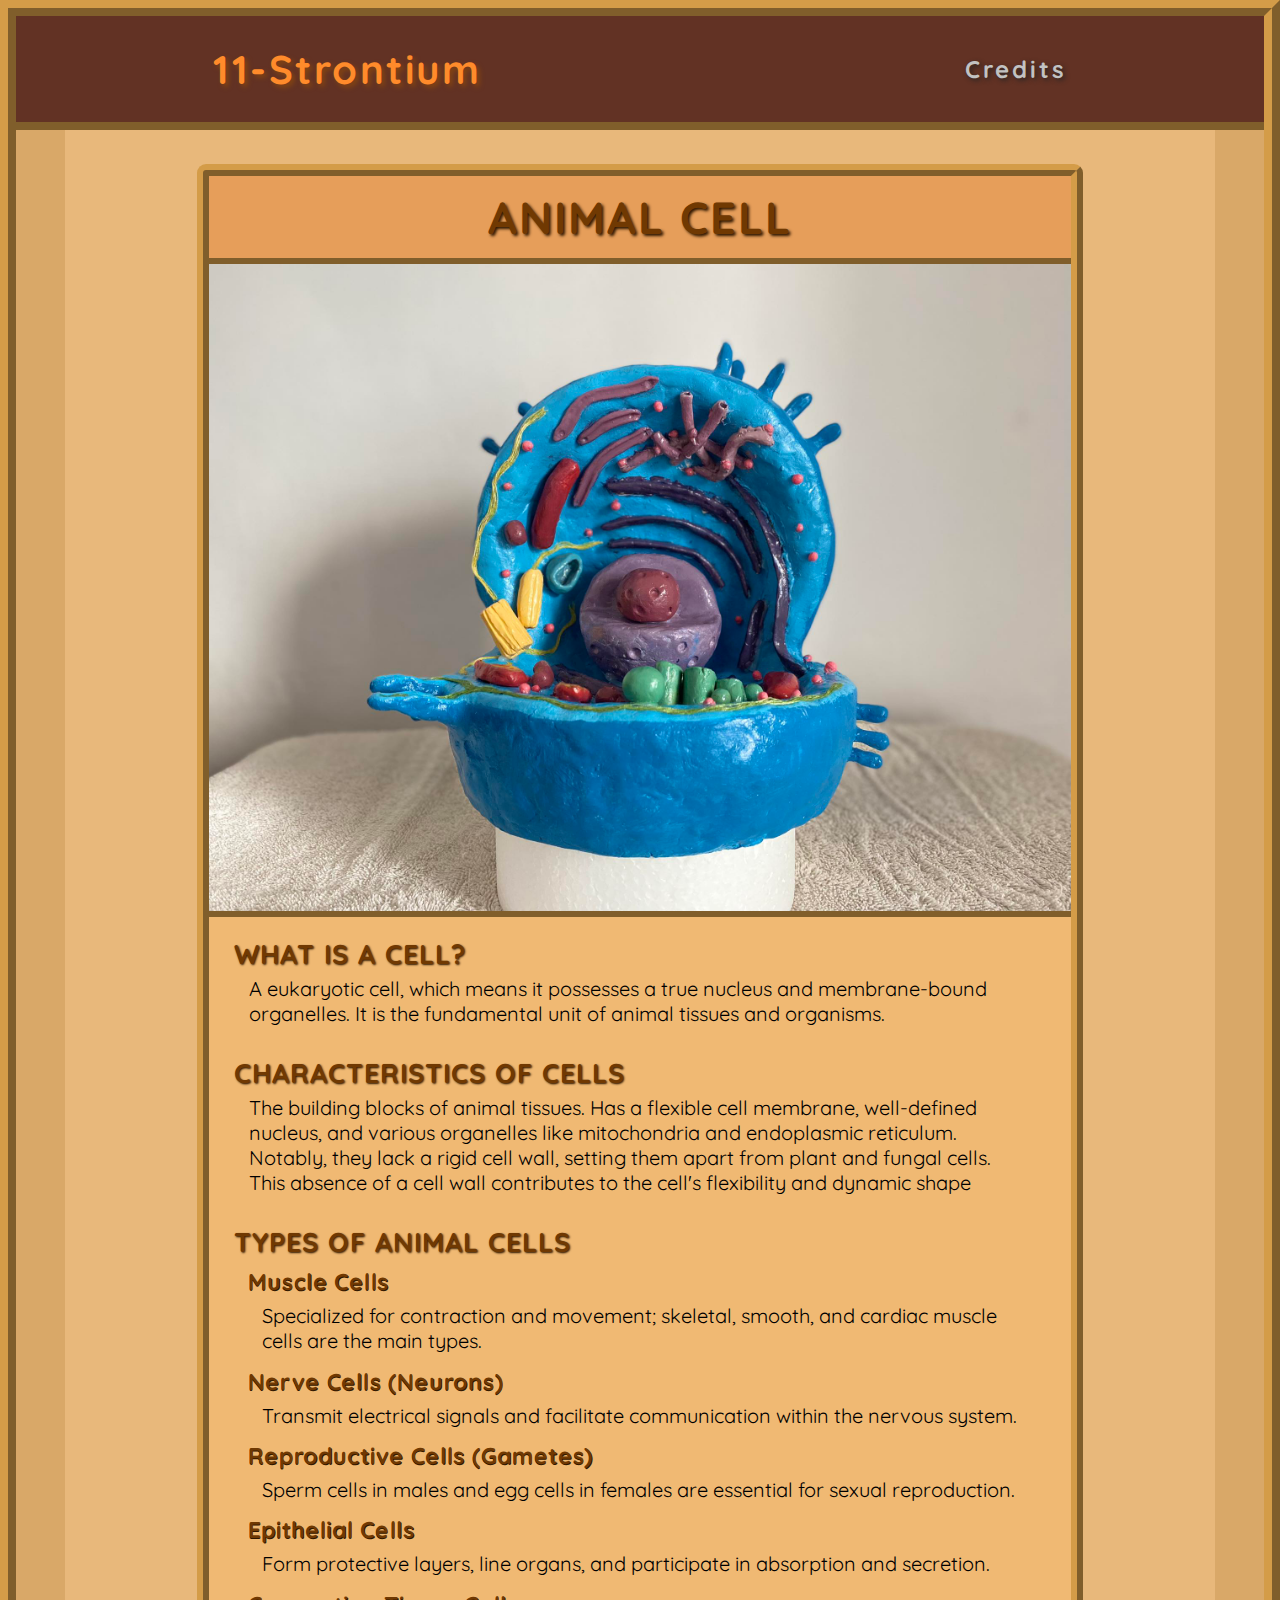
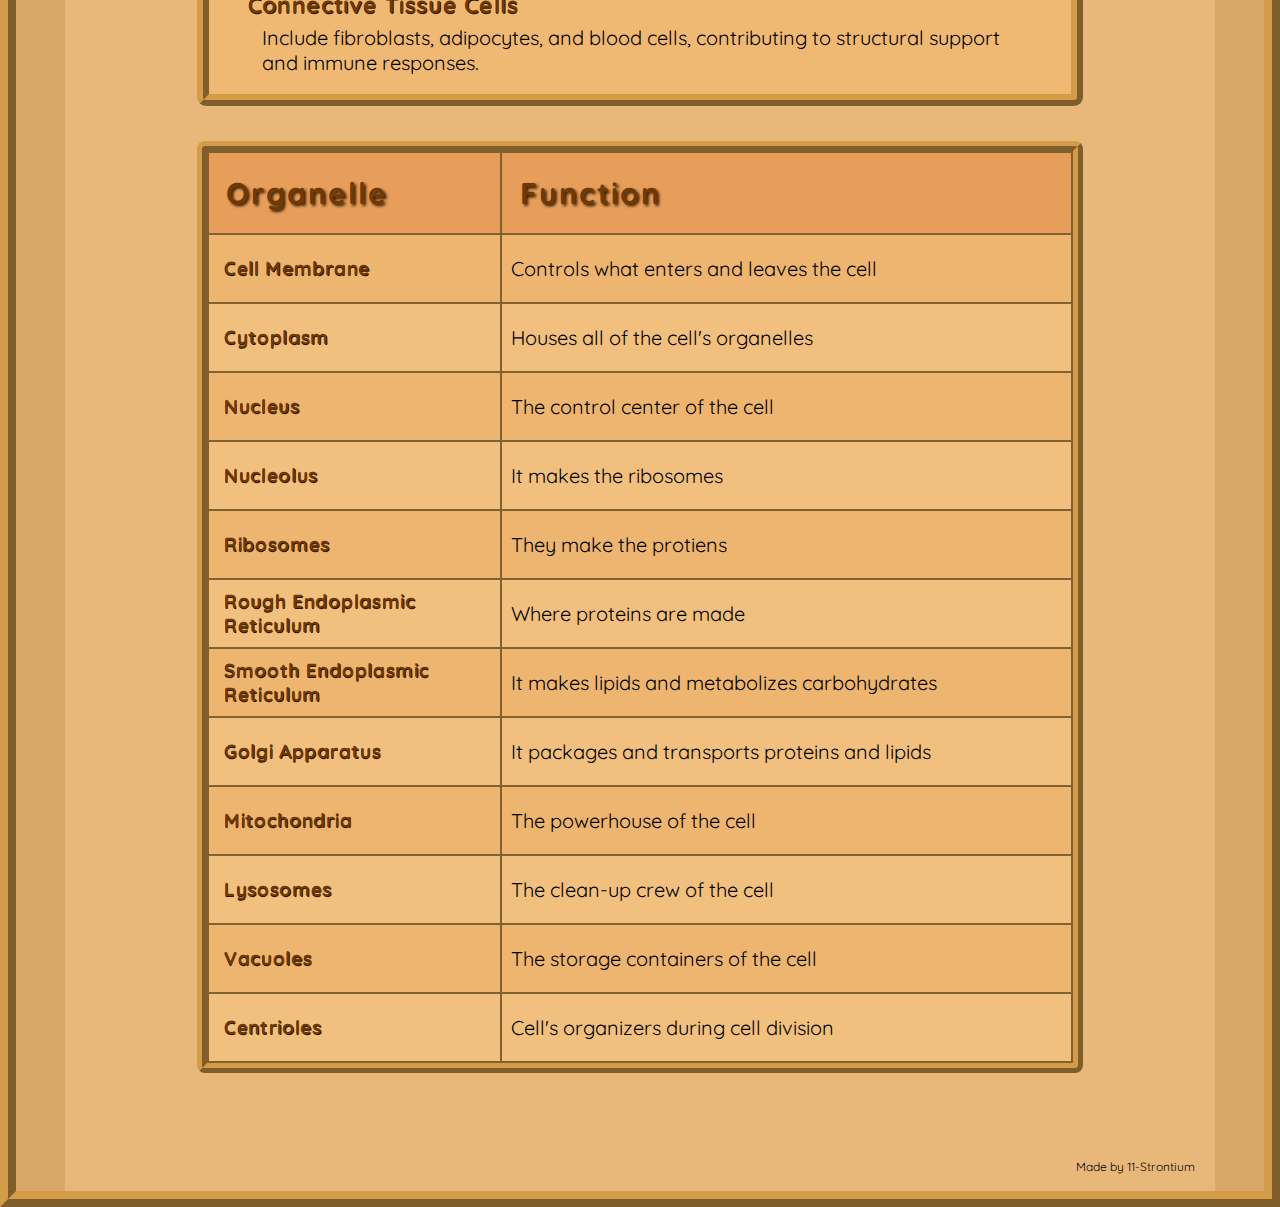
<file: index.html>
<!DOCTYPE html>
<html>
<head>
	<meta charset="utf-8">
	<meta name="viewport" content="width=device-width, initial-scale=1">
	<title>Animal Cell Website</title>
	<style type="text/css">@import url('https://fonts.googleapis.com/css2?family=Quicksand:wght@300;400;500&display=swap');</style>
	<link rel="stylesheet" href="Styles.css">
	<link rel="icon" href="img/Icon.ico">
	<script src="Script.js"></script>
</head>
<body>
	<nav>
		<div class="logo"><h4>11-Strontium</h4></div>
		</div>
		<ul class="nav-links">
			<li><a href="credits.html">Credits</a></li>
		</ul>
	</nav>



	<main>
		<article class="Cell">
			<div class="C1">
				<h1>Animal Cell</h1>
			</div>
			<img class="ACI" src="img/Cell/AC.png" alt="Image of Animal Cell">
			<div class="C2">
				<h1>What is a Cell?</h1>
				<p>A eukaryotic cell, which means it possesses a true nucleus and membrane-bound organelles. It is the fundamental unit of animal tissues and organisms.</p>
				<h1>Characteristics of Cells</h1>
				<p>The building blocks of animal tissues. Has a flexible cell membrane, well-defined nucleus, and various organelles like mitochondria and endoplasmic reticulum. Notably, they lack a rigid cell wall, setting them apart from plant and fungal cells. This absence of a cell wall contributes to the cell's flexibility and dynamic shape</p>
				<h1>Types of Animal Cells</h1>
				<div class="C3">
					<h1>Muscle Cells</h1>
					<p>Specialized for contraction and movement; skeletal, smooth, and cardiac muscle cells are the main types.</p> 
					<h1>Nerve Cells (Neurons)</h1>
					<p>Transmit electrical signals and facilitate communication within the nervous system.</p>
					<h1>Reproductive Cells (Gametes)</h1>
					<p>Sperm cells in males and egg cells in females are essential for sexual reproduction.</p>
					<h1>Epithelial Cells</h1>
					<p>Form protective layers, line organs, and participate in absorption and secretion.</p>
					<h1>Connective Tissue Cells</h1>
					<p>Include fibroblasts, adipocytes, and blood cells, contributing to structural support and immune responses.</p>
					
				</div>
		</article>
	
		<table class="Part">
			<tr class="PartTop">
				<td><h1 class="TopPart">Organelle</h1></td>
				<td><h1 class="TopPart">Function</h1></td>
			</tr>
			<tr class="P1 HL1">
				<td><button class="Organ learn" data-popup="popup">Cell Membrane</button></td>
				<td><p>Controls what enters and leaves the cell</p></td>
			</tr>
			<tr class="P1 HL2">
				<td><button class="Organ learn" data-popup="popup">Cytoplasm</button></td>
				<td><p>Houses all of the cell's organelles</p></td>
			</tr>
			<tr class="P1 HL1">
				<td><button class="Organ learn" data-popup="popup">Nucleus</button></td>
				<td><p>The control center of the cell</p></td>
			</tr>
			<tr class="P1 HL2">
				<td><button class="Organ learn" data-popup="popup">Nucleolus</button></td>
				<td><p>It makes the ribosomes</p></td>
			</tr>
			<tr class="P1 HL1">
				<td><button class="Organ learn" data-popup="popup">Ribosomes</button></td>
				<td><p>They make the protiens</p></td>
			</tr>
			<tr class="P1 HL2">
				<td><button class="Organ learn" data-popup="popup">Rough Endoplasmic <br> Reticulum</button></td>
				<td><p>Where proteins are made</p></td>
			</tr>
			<tr class="P1 HL1">
				<td><button class="Organ learn" data-popup="popup">Smooth Endoplasmic <br> Reticulum</button></td>
				<td><p>It makes lipids and metabolizes carbohydrates</p></td>
			</tr>
			<tr class="P1 HL2">
				<td><button class="Organ learn" data-popup="popup">Golgi Apparatus</button></td>
				<td><p>It packages and transports proteins and lipids</p></td>
			</tr>
			<tr class="P1 HL1">
				<td><button class="Organ learn" data-popup="popup">Mitochondria</button></td>
				<td><p>The powerhouse of the cell</p></td>
			</tr>
			
			<tr class="P1 HL2">
				<td><button class="Organ learn" data-popup="popup">Lysosomes</button></td>
				<td><p>The clean-up crew of the cell</p></td>
			</tr>

			<tr class="P1 HL1">
				<td><button class="Organ learn" data-popup="popup">Vacuoles</button></td>
				<td><p>The storage containers of the cell</p></td>
			</tr>
			
			<tr class="P1 HL2">
				<td><button class="Organ learn" data-popup="popup">Centrioles</button></td>
				<td><p>Cell's organizers during cell division</p></td>
			</tr>
			
		</table>



		<div class="popup" id="popup1">
			<img class="popI" src="img/Cell/CM.png" alt="Image of Cell Membrane">
			<h1>Cell Membrane</h1>  			
			<p>- Acts like a gatekeeper, deciding what comes in and goes out of the cell.<br>
			- Maintains the shape and structure of the cell.</p>
			<button class="close">Close</button>
		</div>

		<div class="popup" id="popup2">
			<img class="popI" src="img/Cell/Cytoplasm.png" alt="Image of Cytoplasm">
			<h1>Cytoplasm</h1>  			
			<p>- Gel-like substance that houses and supports cell organelles.<br>
			- Facilitates cellular activities by providing a medium for chemical reactions.</p>
			<button class="close">Close</button>
		</div>

		<div class="popup" id="popup3">
			<img class="popI" src="img/Cell/Nucleus.png" alt="Image of Nucleus">
			<h1>Nucleus</h1>  			
			<p>- The cell's control room, containing instructions for everything the cell does (growth and functioning).<br>
			- Houses the genetic material (DNA).</p>
			<button class="close">Close</button>
		</div>

		<div class="popup" id="popup4">
			<img class="popI" src="img/Cell/Nucleolus.png" alt="Image of Nucleolus">
			<h1>Nucleolus</h1>  			
			<p>- Works inside the nucleus and makes tiny structures called ribosomes.<br>
			- Plays a key role in protein synthesis.</p>
			<button class="close">Close</button>
		</div>

		<div class="popup" id="popup5">
			<img class="popI" src="img/Cell/Ribosomes.png" alt="Image of Ribosomes">
			<h1>Ribosomes</h1>  			
			<p>- Cellular structures responsible for protein synthesis.<br>
			- Assembles amino acids into proteins based on instructions from the DNA.<br>
			- Can be found floating in the cytoplasm or attached to the rough endoplasmic reticulum.</p>
			<button class="close">Close</button>
		</div>

		<div class="popup" id="popup6">
			<img class="popI" src="img/Cell/RER.png" alt="Image of Rough Endoplasmic Reticulum">
			<h1>Rough Endoplasmic Reticulum</h1>  			
			<p>- Studded with ribosomes on its surface.<br>
			- Where the synthesis and processing of proteins happens.<br>
			- Transports proteins to the Golgi apparatus.</p>
			<button class="close">Close</button>
		</div>

		<div class="popup" id="popup7">
			<img class="popI" src="img/Cell/SER.png" alt="Image of Smooth Endoplasmic Reticulum">
			<h1>Smooth Endoplasmic Reticulum</h1>  			
			<p>- Lacks ribosomes on its surface.<br>
			- Synthesizes lipids and metabolizes carbohydrates.<br>
			- Detoxifies drugs and poisons and stores calcium ions.</p>
			<button class="close">Close</button>
		</div>

		<div class="popup" id="popup8">
			<img class="popI" src="img/Cell/GA.png" alt="Image of Golgi Apparatus">
			<h1>Golgi Apparatus</h1>  			
			<p>- Acts like a shipping center, packages and transports proteins and lipids.<br>
			- Plays a crucial role in cellular communication and in the secretion of cellular products.</p>
			<button class="close">Close</button>
		</div>

		<div class="popup" id="popup9">
			<img class="popI" src="img/Cell/Mitochondria.png" alt="Image of Mitochondria">
			<h1>Mitochondria</h1>  			
			<p>- Powerhouse of the cell, producing energy (ATP) through cellular respiration.<br>
			- Contains its own DNA and can replicate independently.<br>
			- Plays a role in regulating cell apoptosis (programmed cell death).</p>
			<button class="close">Close</button>
		</div>

		<div class="popup" id="popup10">
			<img class="popI" src="img/Cell/Lysosomes.png" alt="Image of Lysosomes">
			<h1>Lysosomes</h1>  			
			<p>- Contain digestive enzymes to break down waste materials, cellular debris, and foreign substances.<br>
			- Participate in cellular recycling and the removal of damaged organelles.<br>
			- Essential for maintaining cell homeostasis (internal stability).</p>
			<button class="close">Close</button>
		</div>	

		<div class="popup" id="popup11">
			<img class="popI" src="img/Cell/Vacuoles.png" alt="Image of Vacuoles">
			<h1>Vacuoles</h1>  			
			<p>- Small storage bubbles within the cell, storing water, nutrients, and waste products.<br>
			- Sometimes help maintain cell structure by providing internal support.</p>
			<button class="close">Close</button>
		</div> 

		<div class="popup" id="popup12">
			<img class="popI" src="img/Cell/Centrioles.png" alt="Image of Centrioles">
			<h1>Centrioles</h1>  			
			<p>- Organizes the formation of the mitotic spindle during cell division.<br>
			- Come in pairs and help in the formation of the spindle fibers that separate chromosomes during cell division.</p>
			<button class="close">Close</button>
		</div>
		<div class="Credentials"><p >Made by 11-Strontium</p></div>	
	</main>
</body>
</html>
</file>
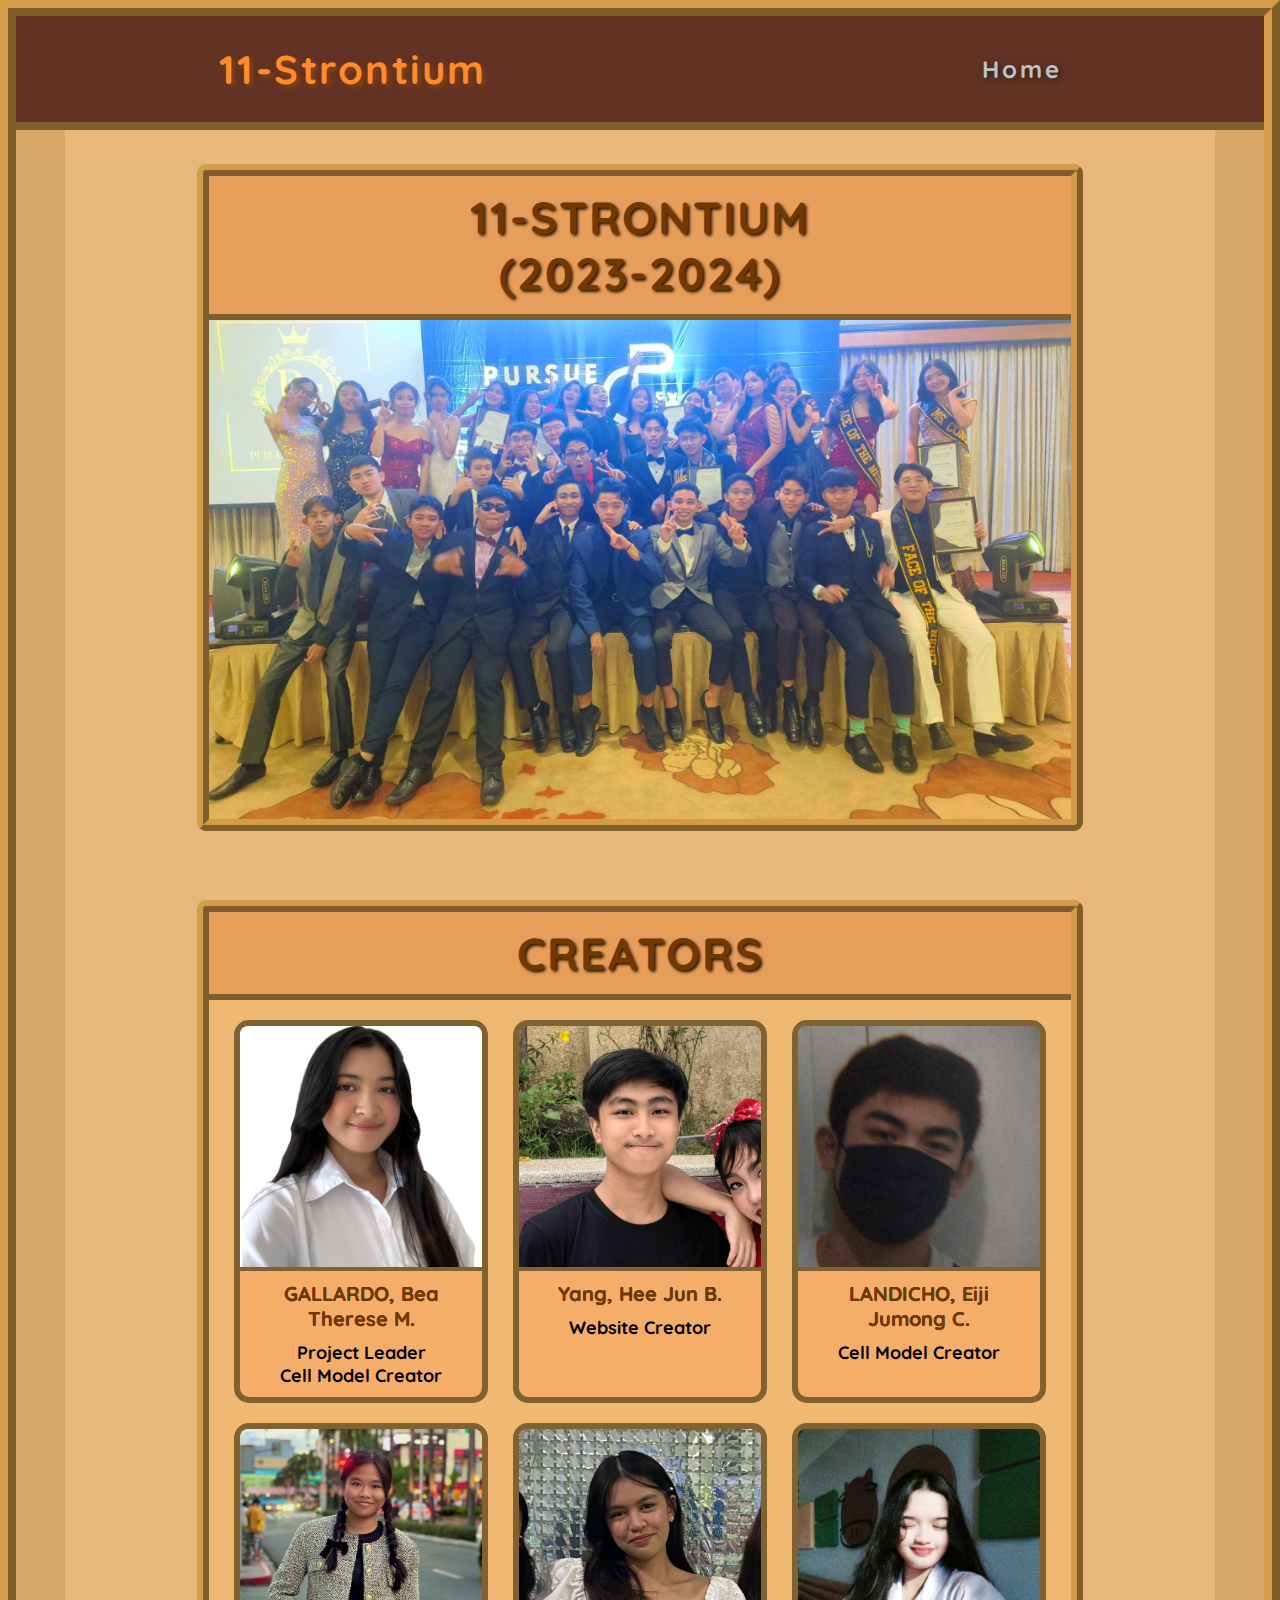
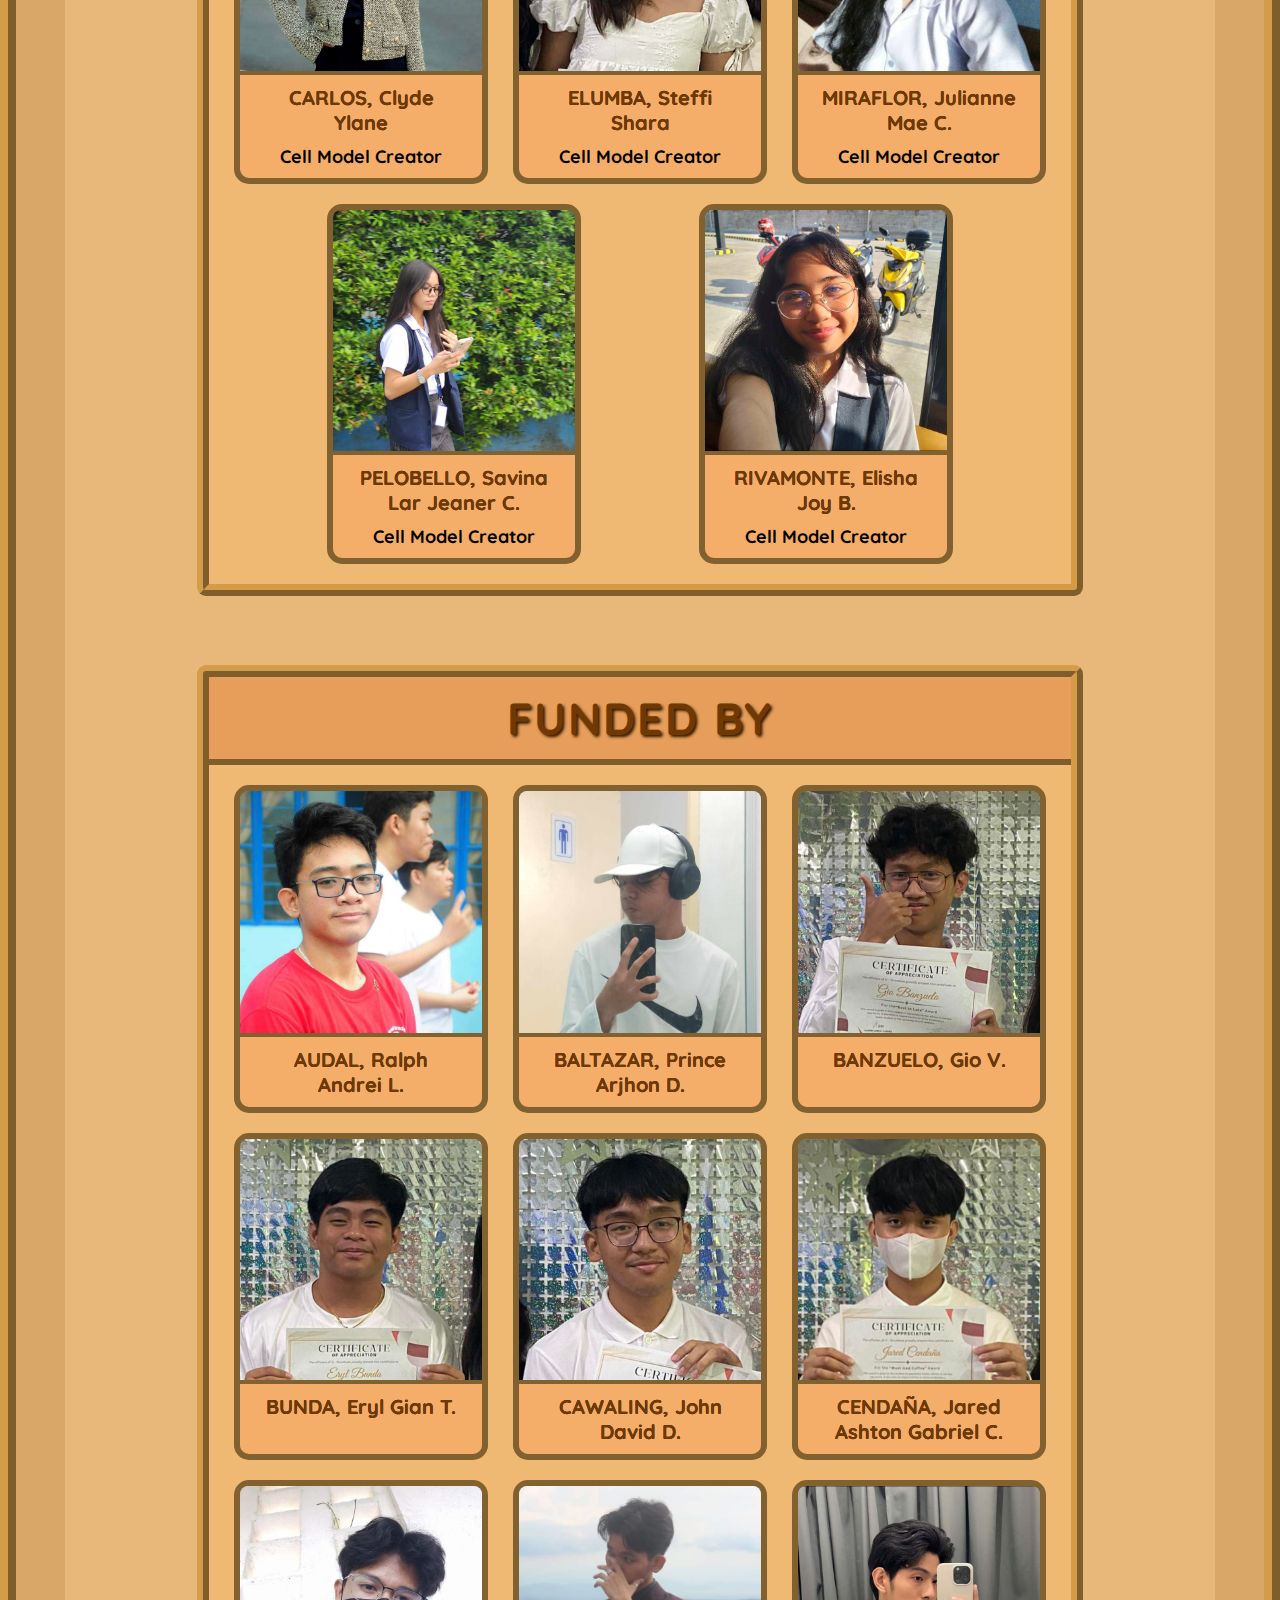
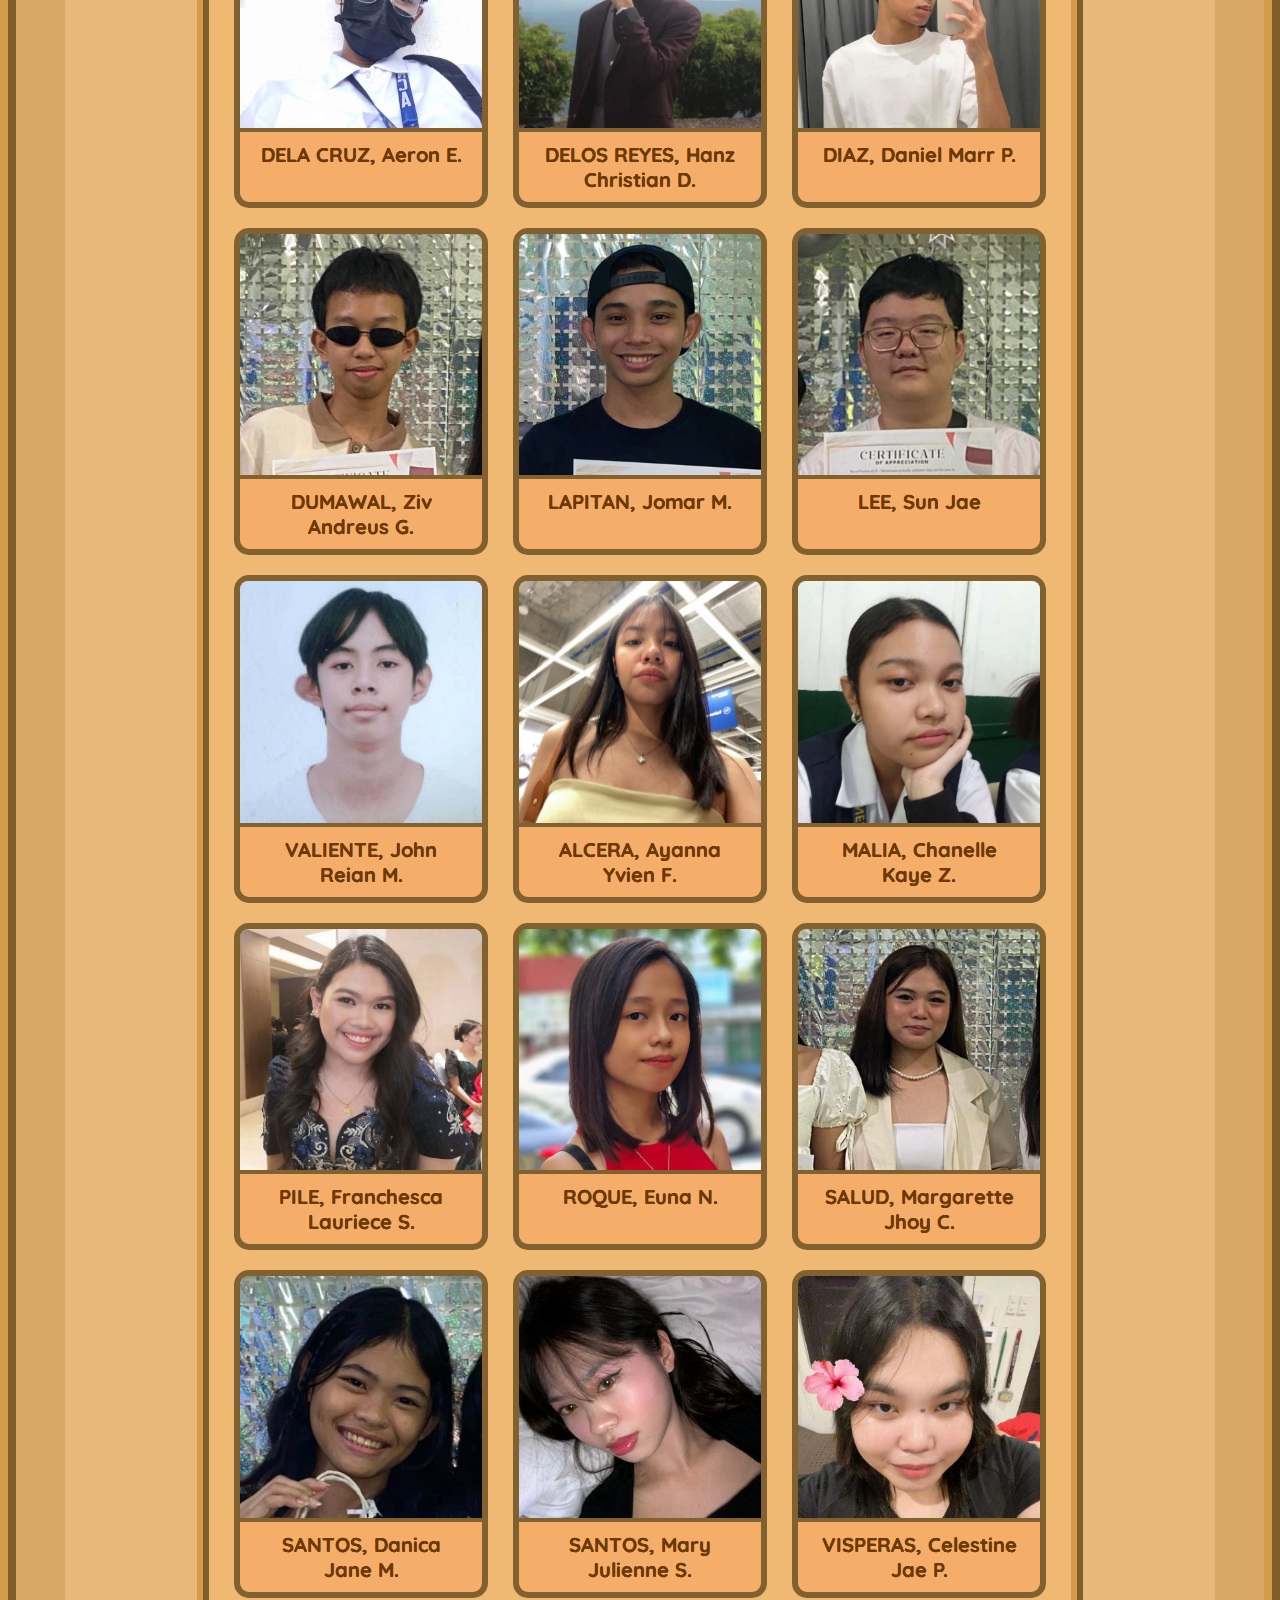
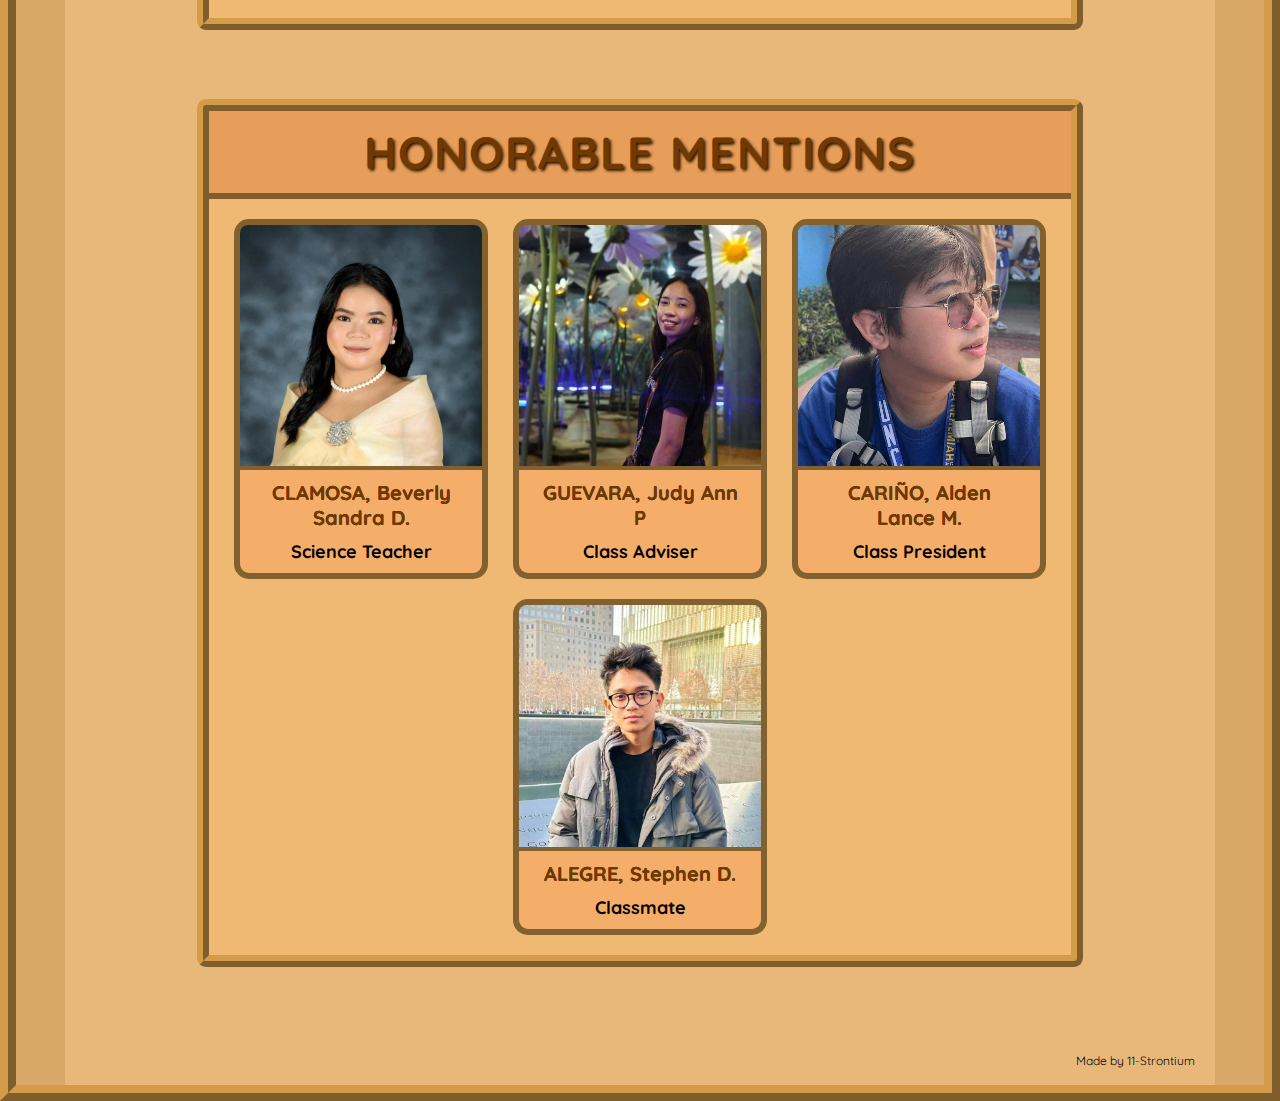
<file: credits.html>
<!DOCTYPE html>
<html>
<head>
	<meta charset="utf-8">
	<meta name="viewport" content="width=device-width, initial-scale=1">
	<title>Animal Cell Website</title>
	<style type="text/css">@import url('https://fonts.googleapis.com/css2?family=Quicksand:wght@300;400;500&display=swap');</style>
	<link rel="stylesheet" href="Styles.css">
	<link rel="icon" href="img/Icon.ico">
	<script src="Script.js"></script>
</head>
<body>
	<nav>
		<div class="logo"><h4>11-Strontium</h4></div>
		</div>
		<ul class="nav-links">
			<li><a href="index.html">Home</a></li>
		</ul>
	</nav>

	<main>
		<article class="Cell">
			<div class="C1">
				<h1>11-Strontium <br> (2023-2024)</h1>
			</div>
			<img class="ClassPic" src="img/Class/ClassPic.jpg" alt="A class picture of 11-Strontium">
		</article>

		<article class="Cell">
			<div class="C1">
				<h1>Creators</h1>
			</div>
			<div class="Group">
				<div class="Students">
					<img src="img/Class/Bea.jpg">
					<h1 class="Name">GALLARDO, Bea Therese M.</h1>
					<p class="Position">Project Leader <br> Cell Model Creator</p>
				</div>
				<div class="Students">
					<img src="img/Class/HJ.jpg">
					<h1 class="Name">Yang, Hee Jun B.</h1>
					<p class="Position">Website Creator</p>
				</div>
				
				<div class="Students">
					<img src="img/Class/Jumong.jpg">
					<h1 class="Name">LANDICHO, Eiji Jumong C.</h1>
					<p class="Position">Cell Model Creator</p>
				</div>
				<div class="Students">
					<img src="img/Class/Clyde.jpg">
					<h1 class="Name">CARLOS, Clyde Ylane</h1>
					<p class="Position">Cell Model Creator</p>
				</div>
				<div class="Students">
					<img src="img/Class/Steffi.jpg">
					<h1 class="Name">ELUMBA, Steffi Shara</h1>
					<p class="Position">Cell Model Creator</p>
				</div>
				<div class="Students">
					<img src="img/Class/Juls.jpg">
					<h1 class="Name">MIRAFLOR, Julianne Mae C.</h1>
					<p class="Position">Cell Model Creator</p>
				</div>
				<div class="Students">
					<img src="img/Class/Savina.jpg">
					<h1 class="Name">PELOBELLO, Savina Lar Jeaner C.</h1>
					<p class="Position">Cell Model Creator</p>
				</div>
				<div class="Students">
					<img src="img/Class/EJ.jpg">
					<h1 class="Name">RIVAMONTE, Elisha Joy B.</h1>
					<p class="Position">Cell Model Creator</p>
				</div>
			</div>
		</article>
		<article class="Cell">
			<div class="C1">
				<h1>Funded By</h1>
			</div>
			<div class="Group">
				<div class="Students">
					<img src="img/Class/Ralph.jpg">
					<h1 class="Name">AUDAL, Ralph Andrei L. </h1>
				</div>
				<div class="Students">
					<img src="img/Class/Prince.jpg">
					<h1 class="Name">BALTAZAR, Prince Arjhon D.</h1>
				</div>

				<div class="Students">
					<img src="img/Class/Gio.jpg">
					<h1 class="Name">BANZUELO, Gio V.</h1>
				</div>
				<div class="Students">
					<img src="img/Class/Eryl.jpg">
					<h1 class="Name">BUNDA, Eryl Gian T. </h1>
				</div>
				<div class="Students">
					<img src="img/Class/David.jpg">
					<h1 class="Name">CAWALING, John David D.</h1>
				</div>
				<div class="Students">
					<img src="img/Class/Jared.jpg">
					<h1 class="Name">CENDAÑA, Jared Ashton Gabriel C.</h1>
				</div>
				<div class="Students">
					<img src="img/Class/Aeron.jpg">
					<h1 class="Name">DELA CRUZ, Aeron E.</h1>
				</div>
				<div class="Students">
					<img src="img/Class/Hanz.jpg">
					<h1 class="Name">DELOS REYES, Hanz Christian D.</h1>
				</div>
				<div class="Students">
					<img src="img/Class/DM.jpg">
					<h1 class="Name">DIAZ, Daniel Marr P.</h1>
				</div>
				<div class="Students">
					<img src="img/Class/Ziv.jpg">
					<h1 class="Name">DUMAWAL, Ziv Andreus G.</h1>
				</div>
				<div class="Students">
					<img src="img/Class/Jomar.jpg">
					<h1 class="Name">LAPITAN, Jomar M.</h1>
				</div>
				<div class="Students">
					<img src="img/Class/SunJae.jpg">
					<h1 class="Name">LEE, Sun Jae</h1>
				</div>
				<div class="Students">
					<img src="img/Class/Reian.jpg">
					<h1 class="Name">VALIENTE, John Reian M.</h1>
				</div>
				<div class="Students">
					<img src="img/Class/Aya.jpg">
					<h1 class="Name">ALCERA, Ayanna Yvien F.</h1>
				</div>
				<div class="Students">
					<img src="img/Class/Chanelle.jpg">
					<h1 class="Name">MALIA, Chanelle Kaye Z.</h1>
				</div>
				<div class="Students">
					<img src="img/Class/Chesca.jpg">
					<h1 class="Name">PILE, Franchesca Lauriece S.</h1>
				</div>
				<div class="Students">
					<img src="img/Class/Euna.jpg">
					<h1 class="Name">ROQUE, Euna N.</h1>
				</div>
				<div class="Students">
					<img src="img/Class/MJ.jpg">
					<h1 class="Name">SALUD, Margarette Jhoy C.</h1>
				</div>
				<div class="Students">
					<img src="img/Class/Danica.jpg">
					<h1 class="Name">SANTOS, Danica Jane M.</h1>
				</div>
				<div class="Students">
					<img src="img/Class/Mary.jpg">
					<h1 class="Name">SANTOS, Mary Julienne S.</h1>
				</div>
				<div class="Students">
					<img src="img/Class/Celestine.jpg">
					<h1 class="Name">VISPERAS, Celestine Jae P.</h1>
				</div>
			</div>
		</article>
		<article class="Cell">
			<div class="C1">
				<h1>Honorable Mentions</h1>
			</div>
			<div class="Group">
				<div class="Students">
					<img src="img/Class/Bev.jpg">
					<h1 class="Name">CLAMOSA, Beverly Sandra D.</h1>
					<p class="Position">Science Teacher</p>
				</div>
				<div class="Students">
					<img src="img/Class/Judy.jpg">
					<h1 class="Name">GUEVARA, Judy Ann P</h1>
					<p class="Position">Class Adviser</p>
				</div>
				<div class="Students">
					<img src="img/Class/Lance.jpg">
					<h1 class="Name">CARIÑO, Alden Lance M.</h1>
					<p class="Position">Class President</p>
				</div>
				<div class="Students">
					<img src="img/Class/Stephen.jpg">
					<h1 class="Name">ALEGRE, Stephen D.</h1>
					<p class="Position">Classmate</p>
				</div>

			</div>
		</article>
		<div class="Credentials"><p >Made by 11-Strontium</p></div>
	</main>

</body>
</html>
</file>
<file: Styles.css>
body{
	background-color: #d9a868;
	border: 16px ridge #d49c48;
	margin: auto;
	padding: 0;
	font-family: 'Quicksand', sans-serif;}

img {width: 100%;}

/*Nav CSS*/

nav{
	display: flex;
	justify-content: space-around;
	align-items: center;
	background-color: #623224;
	border: 8px outset #d49c48;
	border-width: 0 0 8px;
	max-height: 1.1in;}

.logo {
	color: #ff8b2b;
	text-shadow: 3px 3px 5px #874610;
	letter-spacing: 2.5px;
	font-size: 40px;}

.nav-links {
	display: flex;
	justify-content: space-around;;
	list-style-type: none; }

.nav-links a {
	margin-left: 50px;
	color: #c2c2c2;
	text-shadow: 2px 2px 5px #242424;
	text-decoration: none;
	letter-spacing: 3px;
	font-weight: bold;
	font-size: 24px;
	transition-duration: 1.2s;}

.nav-links a:hover {color: #6bff52; text-shadow: 2px 2px 5px #1c750d;}



/*Home CSS*/

main{
	background-color: #e8b87b;
	margin: 0 auto;
	width: 1150px;
	justify-content: center;
	display: flex;
	flex-wrap: wrap;
	align-items: flex-start;
	font-size: 0;}

p {font-size: 20px;}

.Cell {
	display: block;
	width: 75%;
	margin: 3% 0% 3%;
	border: 12px ridge #d49c48;
	border-radius: 9px;
	background-color: #f0b973;}

.C1 {
	text-transform: uppercase;
	font-size: 30px;
	padding: 1.5%;
	background-color: #e69e5a;
	border: 6px outset #d49c48;
	border-width: 0 0 6px;}

.C1 > h1{
	margin: 0;
	font-size: 45px;
	text-align: center;
	color:#703902;
	text-shadow: 2px 2px 3px #2e1700;
	letter-spacing: 2px}

.ACI {
	border: 6px outset #d49c48;
	border-width: 0 0 6px;}

.C2 > h1{
	text-transform: uppercase;
	font-size: 27px;
	color:#703902;
	text-shadow: 1px 1px 2px #2e1700;
	letter-spacing: 1px;
	margin: 20px 8px 5px;
	padding-left: 2%;}

.C2 > p{
	margin: 0 10px 5px;
	padding: 0 30px 10px;}

.C3 {padding-bottom: 1%;}

.C3 > h1{
	font-size: 23px;
	color:#703902;
	text-shadow: 0.5px 0.5px 0.5px #2e1700;
	letter-spacing: 0.7px;
	margin: 0 auto 0.6%;
	padding: 0.4% 4.5% 0.2%;}

.C3 > p{
	margin: 0 10px 0;
	padding-bottom: 0;
	padding: 0 5% 10px;}

.Part {
	background-color: #826130;
	border: 10px ridge #d49c48;
	border-radius: 8px;
	width: 77%;
	margin-bottom: 3%;}

.PartTop {
	font-size: 15px;
	color:#703902;
	text-shadow: 2px 2px 3px #2e1700;
	letter-spacing: 2px;
	background-color: #e69e5a;}

.PartTop > td{padding-left: 2%;}

.P1 {height: 50px;}
.P1 > td{padding-left: 1%;}

.Organ{
	font-family: 'Quicksand', sans-serif;
	font-weight: bold;
	text-align: left;
	color:#703902;
	font-size: 19px;
	letter-spacing: 0.7px;
	text-shadow: 0.5px 0.5px 0.5px #2e1700;
	background: none; border: none;
	transition-duration: 0.6s;
	cursor: pointer;}

.Organ:hover{color: #e37214; text-shadow: 1px 1px 1px #874610}

.HL1 {background-color: #edb56f}
.HL2 {background-color: #f2c07e}

.popup {
	width: 600px;
	border: 12px ridge #d49c48;
	border-radius: 6px;
	background-color: #f0b973;
	position: fixed;
	display: none;
	border-style: hidden;}

.popI {
	border: 6px outset #d49c48;
	border-width: 0 0 6px;}

.popup > h1 {
	text-align: center;
	font-size: 30px;
	color:#703902;
	text-shadow: 1.5px 1.5px 2px #2e1700;
	letter-spacing: 1px;
	margin: 1.3% auto 1.6%;}

.popup > p{margin: 0 4% 4%;}

.popup > button{
	width: 100%;
	padding: 10px 0;
	border: 6px inset #d49c48;
	border-width: 6px 0 0;
	background-color: #e69e5a;;
	cursor: pointer;}

.Credentials {
	width: 100%;
	margin: 40px 20px 5px;}

.Credentials > p {
	font-size: 12px;
	text-align: right;}



/*Credits CSS*/
.Group {
	margin-top: 20px;
	display: flex;
	justify-content: space-evenly;
	flex-wrap: wrap;}

.Students {
	width: 28%;
	background-color: #f5ae69;
	border: 6px solid #826130;
	border-radius: 15px;
	text-align: center;
	margin-bottom: 20px;}

.Students > img {
	width: 100%;
	border-bottom: 4px solid #826130;
	border-radius: 8px 8px 0 0}

.Students > .Name {
	font-size: 20px;
	color:#703902;
	text-shadow: 0.3px 0.3px 0.5px #2e1700;
	margin: 10px 20px;}

.Students > .Position {
	font-size: 18px;
	font-weight: bold;
	margin: 0 15px 10px;}
	



/*Compatibility CSS*/

@media screen and (max-width: 1200px) {
	main {width: 100%;}

	.Cell {width: 850px;}

	.Part {width: 870px;} }

@media screen and (max-width: 980px) {

	body {border-width: 12px;}
	nav {border-width: 0 0 6px;}
	
	.logo {
		font-size: 30px;
		text-shadow: 1.3px 1.3px 2px #874610;
		letter-spacing: 2px;}
	.logo > h4 {margin: 25px auto;}

	.nav-links {
		padding-left: 15%;
		margin: 0;
		}
	.nav-links a {
		font-size: 20px;
		text-shadow: 1.3px 1.3px 2px #242424;
		letter-spacing: 1.8px;
		margin: auto 15px;}
	li a.active {text-shadow: 1.3px 1.3px 2px #a39622;}
	.nav-links a:hover:not(.active) {color: #6bff52; text-shadow: 1.5px 1.5px 2px #1c750d;}

	.Cell {
		width: 90%;
		border-width: 10px;} 
	.Part {
		width: 93%;
		border-width: 10px;} }

@media screen and (max-width: 768px) {
	body {border:8px ridge #d49c48;}

	nav {
		max-height: 0.7in;
		border-width: 0 0 4px;}

	.logo {
		font-size: 23px;
		text-shadow: 1.3px 1.3px 2px #874610;
		letter-spacing: 1.5px;}

	p {font-size: 13px;}

	.Cell {
		border-width: 6px;
		border-radius: 3px;}
	.C1 {border-width: 0 0 3px;}
	.ACI {border-width: 0 0 3px;}

	.C1 > h1 {
		font-size: 20px;
		text-shadow: 0.6px 0.6px 0.8px #2e1700;
		letter-spacing: 1px}

	.C2 > h1 {
		font-size: 16px;
		text-shadow: 0.6px 0.6px 0.8px #2e1700;
		letter-spacing: 0.8px;
		margin: 8px 8px 2px;
		padding: 0;}
	.C2 > p{
		margin: 0 3px 5px;
		padding: 0 15px}

	.C3 > h1{
	font-size: 14px;
	text-shadow: 0.5px 0.5px 0.5px #2e1700;
	letter-spacing: 0.4px;
	margin: 0.8% 0.6% 0.3%;
	padding: 0 6%;}

	.C3 > p{
	margin: 0 5px 0 25px;
	padding: 0 0 6px;}

	.Part {
	border: 3px solid #d49c48;
	border-radius: 2px;}

	.PartTop {
		font-size: 9px;
		text-shadow: 0.9px 0.9px 0.7px #2e1700;
		letter-spacing: 1px;}

	.PartTop > th{padding-left: 2%;}
	.TopPart {margin: 5% 1%;}

	.P1 {height: 40px;}

	.Organ{
		font-size: 13px;
		padding-inline: 3px 1px;}

	.Organ:hover{color: #e37214; text-shadow: 1px 1px 1px #874610;}

	.popup {
		max-width: 80%;
		border: 6px ridge #d49c48;
		border-radius: 2px;}

	.popI {border-width: 0 0 3px;}

	.popup > h1 {
		font-size: 20px;
		text-shadow: 1px 1px 1.5px #2e1700;
		letter-spacing: 1px;
		margin: 1.3% auto 1.6%;}

	.popup > p{margin: 0 4% 4%;}

	.popup > button{
		padding: 10px 0;
		border-width: 3px 0 0;} 

	.Students {
		width: 40%;
		border: 3px solid #826130;
		border-radius: 7px;
		margin-bottom: 20px;}

	.Students > img {
		border-bottom: 2px solid #826130;
		border-radius: 4px 4px 0 0}

	.Students > .Name {
		font-size: 14px;
		text-shadow: 0.3px 0.3px 0.5px #2e1700;
		margin: 5px 4px;}

	.Students > .Position {
		font-size: 12px;
		font-weight: bold;
		margin: 0 3px 5px;} 

	.Credentials {margin-top: 20px}

	.Credentials > p {font-size: 9px;}	}
</file>
